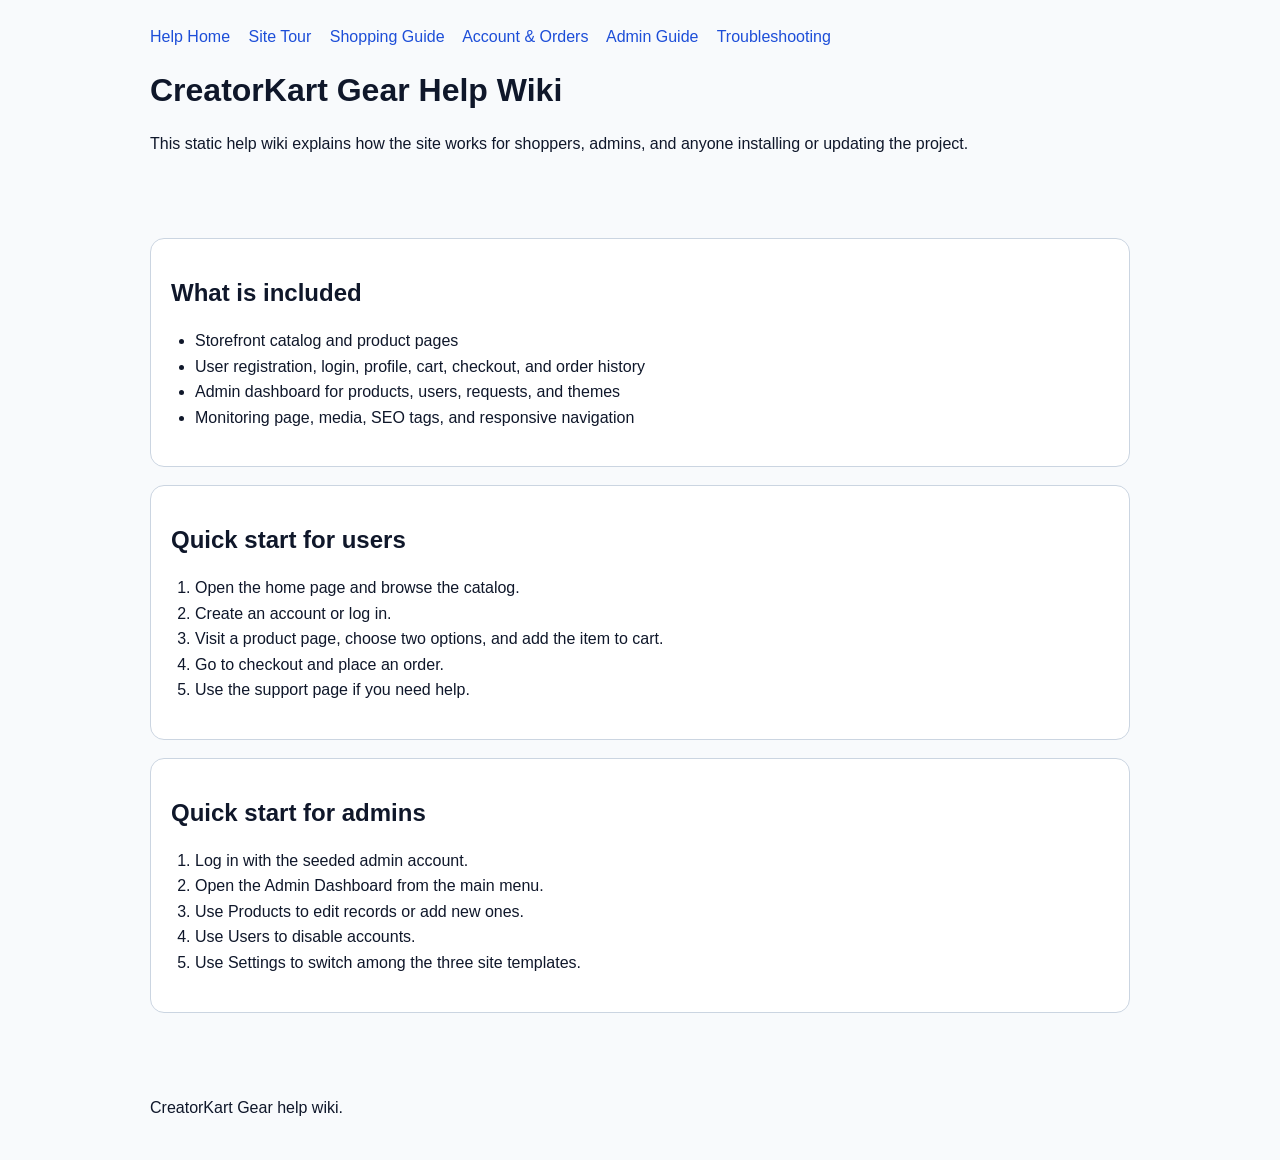
<file: COMP3077/index.html>
<!DOCTYPE html><html lang="en"><head><meta charset="UTF-8"><meta name="viewport" content="width=device-width,initial-scale=1"><title>CreatorKart Help Home</title><style>
body{font-family:Arial,Helvetica,sans-serif;background:#f8fafc;color:#0f172a;margin:0;line-height:1.6}
header,main,footer{max-width:980px;margin:auto;padding:24px}
nav a{margin-right:14px;color:#1d4ed8;text-decoration:none}
.card{background:#fff;border:1px solid #cbd5e1;border-radius:14px;padding:20px;margin:18px 0}
code,pre{background:#e2e8f0;padding:2px 6px;border-radius:6px}
h1,h2{line-height:1.2}
ul,ol{padding-left:24px}
</style></head><body>
<header><nav>
<a href="index.html">Help Home</a>
<a href="site-tour.html">Site Tour</a>
<a href="shopping-guide.html">Shopping Guide</a>
<a href="account-and-orders.html">Account & Orders</a>
<a href="admin-guide.html">Admin Guide</a>
<a href="troubleshooting.html">Troubleshooting</a>
</nav><h1>CreatorKart Gear Help Wiki</h1><p>This static help wiki explains how the site works for shoppers, admins, and anyone installing or updating the project.</p></header>
<main>
<section class="card"><h2>What is included</h2><ul><li>Storefront catalog and product pages</li><li>User registration, login, profile, cart, checkout, and order history</li><li>Admin dashboard for products, users, requests, and themes</li><li>Monitoring page, media, SEO tags, and responsive navigation</li></ul></section>
<section class="card"><h2>Quick start for users</h2><ol><li>Open the home page and browse the catalog.</li><li>Create an account or log in.</li><li>Visit a product page, choose two options, and add the item to cart.</li><li>Go to checkout and place an order.</li><li>Use the support page if you need help.</li></ol></section>
<section class="card"><h2>Quick start for admins</h2><ol><li>Log in with the seeded admin account.</li><li>Open the Admin Dashboard from the main menu.</li><li>Use Products to edit records or add new ones.</li><li>Use Users to disable accounts.</li><li>Use Settings to switch among the three site templates.</li></ol></section>
</main><footer><p>CreatorKart Gear help wiki.</p></footer></body></html>
</file>
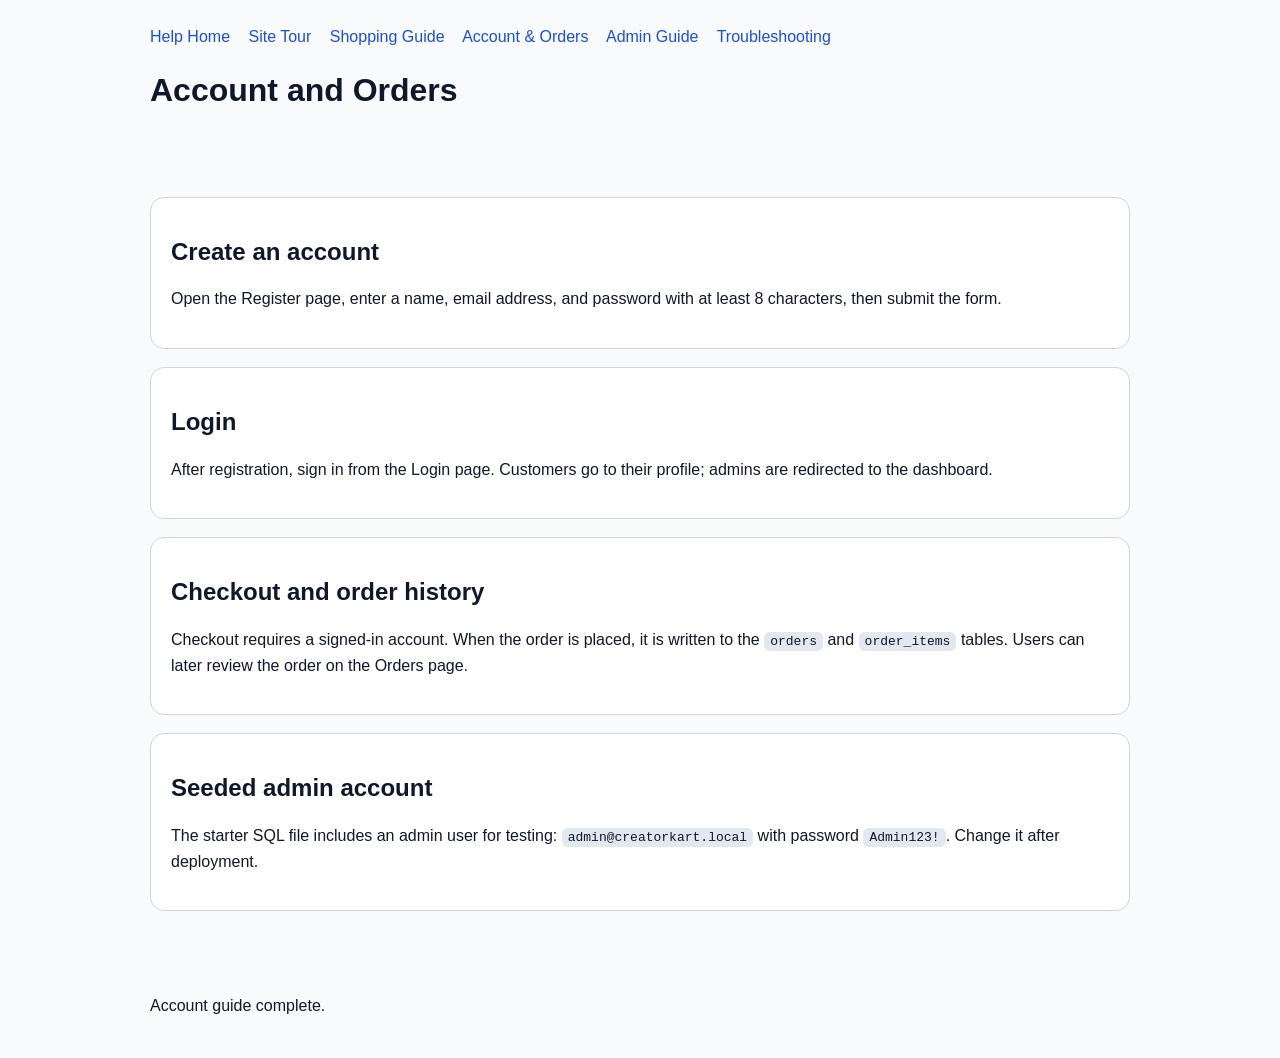
<file: COMP3077/account-and-orders.html>
<!DOCTYPE html><html lang="en"><head><meta charset="UTF-8"><meta name="viewport" content="width=device-width,initial-scale=1"><title>Account and Orders</title><style>
body{font-family:Arial,Helvetica,sans-serif;background:#f8fafc;color:#0f172a;margin:0;line-height:1.6}
header,main,footer{max-width:980px;margin:auto;padding:24px}
nav a{margin-right:14px;color:#1d4ed8;text-decoration:none}
.card{background:#fff;border:1px solid #cbd5e1;border-radius:14px;padding:20px;margin:18px 0}
code,pre{background:#e2e8f0;padding:2px 6px;border-radius:6px}
h1,h2{line-height:1.2}
ul,ol{padding-left:24px}
</style></head><body>
<header><nav>
<a href="index.html">Help Home</a>
<a href="site-tour.html">Site Tour</a>
<a href="shopping-guide.html">Shopping Guide</a>
<a href="account-and-orders.html">Account & Orders</a>
<a href="admin-guide.html">Admin Guide</a>
<a href="troubleshooting.html">Troubleshooting</a>
</nav><h1>Account and Orders</h1></header>
<main>
<section class="card"><h2>Create an account</h2><p>Open the Register page, enter a name, email address, and password with at least 8 characters, then submit the form.</p></section>
<section class="card"><h2>Login</h2><p>After registration, sign in from the Login page. Customers go to their profile; admins are redirected to the dashboard.</p></section>
<section class="card"><h2>Checkout and order history</h2><p>Checkout requires a signed-in account. When the order is placed, it is written to the <code>orders</code> and <code>order_items</code> tables. Users can later review the order on the Orders page.</p></section>
<section class="card"><h2>Seeded admin account</h2><p>The starter SQL file includes an admin user for testing: <code>admin@creatorkart.local</code> with password <code>Admin123!</code>. Change it after deployment.</p></section>
</main><footer><p>Account guide complete.</p></footer></body></html>
</file>
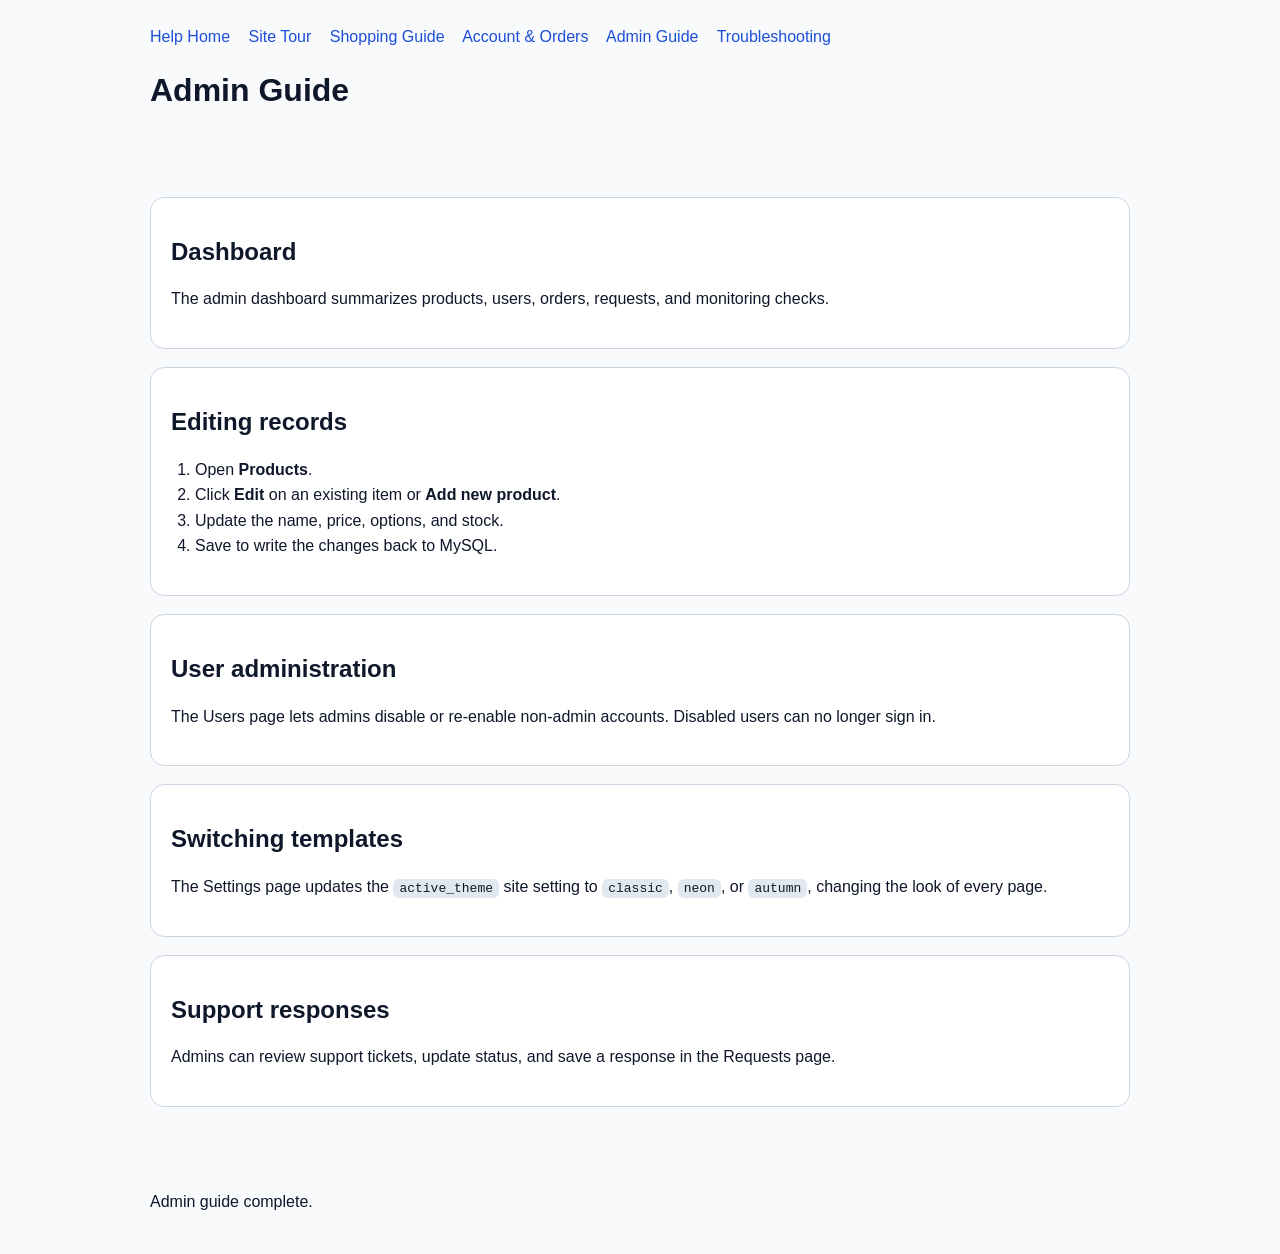
<file: COMP3077/admin-guide.html>
<!DOCTYPE html><html lang="en"><head><meta charset="UTF-8"><meta name="viewport" content="width=device-width,initial-scale=1"><title>Admin Guide</title><style>
body{font-family:Arial,Helvetica,sans-serif;background:#f8fafc;color:#0f172a;margin:0;line-height:1.6}
header,main,footer{max-width:980px;margin:auto;padding:24px}
nav a{margin-right:14px;color:#1d4ed8;text-decoration:none}
.card{background:#fff;border:1px solid #cbd5e1;border-radius:14px;padding:20px;margin:18px 0}
code,pre{background:#e2e8f0;padding:2px 6px;border-radius:6px}
h1,h2{line-height:1.2}
ul,ol{padding-left:24px}
</style></head><body>
<header><nav>
<a href="index.html">Help Home</a>
<a href="site-tour.html">Site Tour</a>
<a href="shopping-guide.html">Shopping Guide</a>
<a href="account-and-orders.html">Account & Orders</a>
<a href="admin-guide.html">Admin Guide</a>
<a href="troubleshooting.html">Troubleshooting</a>
</nav><h1>Admin Guide</h1></header>
<main>
<section class="card"><h2>Dashboard</h2><p>The admin dashboard summarizes products, users, orders, requests, and monitoring checks.</p></section>
<section class="card"><h2>Editing records</h2><ol><li>Open <strong>Products</strong>.</li><li>Click <strong>Edit</strong> on an existing item or <strong>Add new product</strong>.</li><li>Update the name, price, options, and stock.</li><li>Save to write the changes back to MySQL.</li></ol></section>
<section class="card"><h2>User administration</h2><p>The Users page lets admins disable or re-enable non-admin accounts. Disabled users can no longer sign in.</p></section>
<section class="card"><h2>Switching templates</h2><p>The Settings page updates the <code>active_theme</code> site setting to <code>classic</code>, <code>neon</code>, or <code>autumn</code>, changing the look of every page.</p></section>
<section class="card"><h2>Support responses</h2><p>Admins can review support tickets, update status, and save a response in the Requests page.</p></section>
</main><footer><p>Admin guide complete.</p></footer></body></html>
</file>
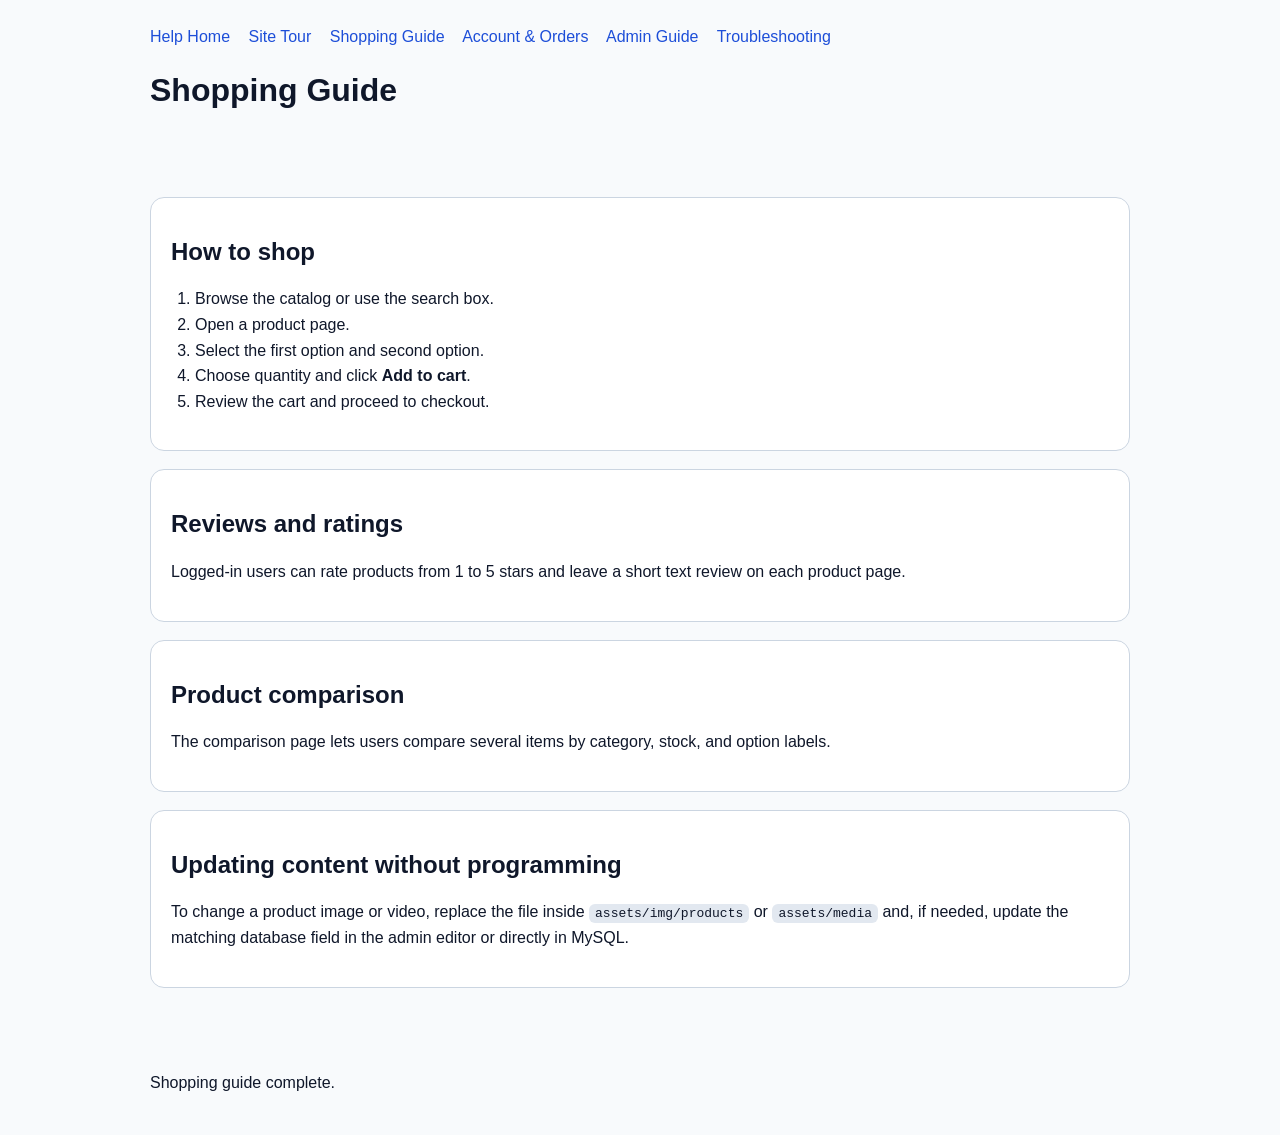
<file: COMP3077/shopping-guide.html>
<!DOCTYPE html><html lang="en"><head><meta charset="UTF-8"><meta name="viewport" content="width=device-width,initial-scale=1"><title>Shopping Guide</title><style>
body{font-family:Arial,Helvetica,sans-serif;background:#f8fafc;color:#0f172a;margin:0;line-height:1.6}
header,main,footer{max-width:980px;margin:auto;padding:24px}
nav a{margin-right:14px;color:#1d4ed8;text-decoration:none}
.card{background:#fff;border:1px solid #cbd5e1;border-radius:14px;padding:20px;margin:18px 0}
code,pre{background:#e2e8f0;padding:2px 6px;border-radius:6px}
h1,h2{line-height:1.2}
ul,ol{padding-left:24px}
</style></head><body>
<header><nav>
<a href="index.html">Help Home</a>
<a href="site-tour.html">Site Tour</a>
<a href="shopping-guide.html">Shopping Guide</a>
<a href="account-and-orders.html">Account & Orders</a>
<a href="admin-guide.html">Admin Guide</a>
<a href="troubleshooting.html">Troubleshooting</a>
</nav><h1>Shopping Guide</h1></header>
<main>
<section class="card"><h2>How to shop</h2><ol><li>Browse the catalog or use the search box.</li><li>Open a product page.</li><li>Select the first option and second option.</li><li>Choose quantity and click <strong>Add to cart</strong>.</li><li>Review the cart and proceed to checkout.</li></ol></section>
<section class="card"><h2>Reviews and ratings</h2><p>Logged-in users can rate products from 1 to 5 stars and leave a short text review on each product page.</p></section>
<section class="card"><h2>Product comparison</h2><p>The comparison page lets users compare several items by category, stock, and option labels.</p></section>
<section class="card"><h2>Updating content without programming</h2><p>To change a product image or video, replace the file inside <code>assets/img/products</code> or <code>assets/media</code> and, if needed, update the matching database field in the admin editor or directly in MySQL.</p></section>
</main><footer><p>Shopping guide complete.</p></footer></body></html>
</file>
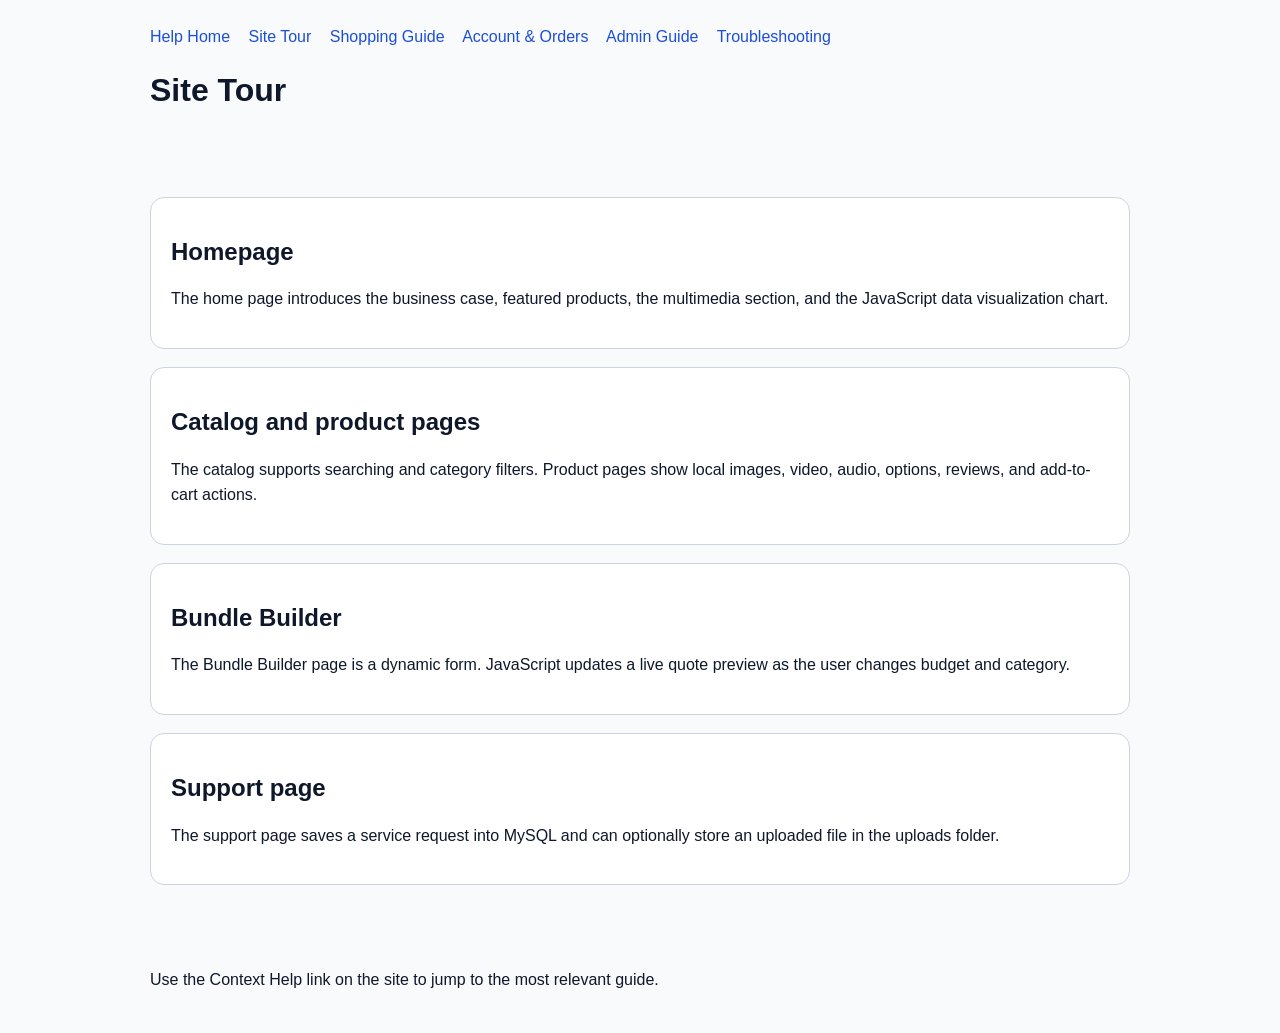
<file: COMP3077/site-tour.html>
<!DOCTYPE html><html lang="en"><head><meta charset="UTF-8"><meta name="viewport" content="width=device-width,initial-scale=1"><title>Site Tour</title><style>
body{font-family:Arial,Helvetica,sans-serif;background:#f8fafc;color:#0f172a;margin:0;line-height:1.6}
header,main,footer{max-width:980px;margin:auto;padding:24px}
nav a{margin-right:14px;color:#1d4ed8;text-decoration:none}
.card{background:#fff;border:1px solid #cbd5e1;border-radius:14px;padding:20px;margin:18px 0}
code,pre{background:#e2e8f0;padding:2px 6px;border-radius:6px}
h1,h2{line-height:1.2}
ul,ol{padding-left:24px}
</style></head><body>
<header><nav>
<a href="index.html">Help Home</a>
<a href="site-tour.html">Site Tour</a>
<a href="shopping-guide.html">Shopping Guide</a>
<a href="account-and-orders.html">Account & Orders</a>
<a href="admin-guide.html">Admin Guide</a>
<a href="troubleshooting.html">Troubleshooting</a>
</nav><h1>Site Tour</h1></header>
<main>
<section class="card"><h2>Homepage</h2><p>The home page introduces the business case, featured products, the multimedia section, and the JavaScript data visualization chart.</p></section>
<section class="card"><h2>Catalog and product pages</h2><p>The catalog supports searching and category filters. Product pages show local images, video, audio, options, reviews, and add-to-cart actions.</p></section>
<section class="card"><h2>Bundle Builder</h2><p>The Bundle Builder page is a dynamic form. JavaScript updates a live quote preview as the user changes budget and category.</p></section>
<section class="card"><h2>Support page</h2><p>The support page saves a service request into MySQL and can optionally store an uploaded file in the uploads folder.</p></section>
</main><footer><p>Use the Context Help link on the site to jump to the most relevant guide.</p></footer></body></html>
</file>
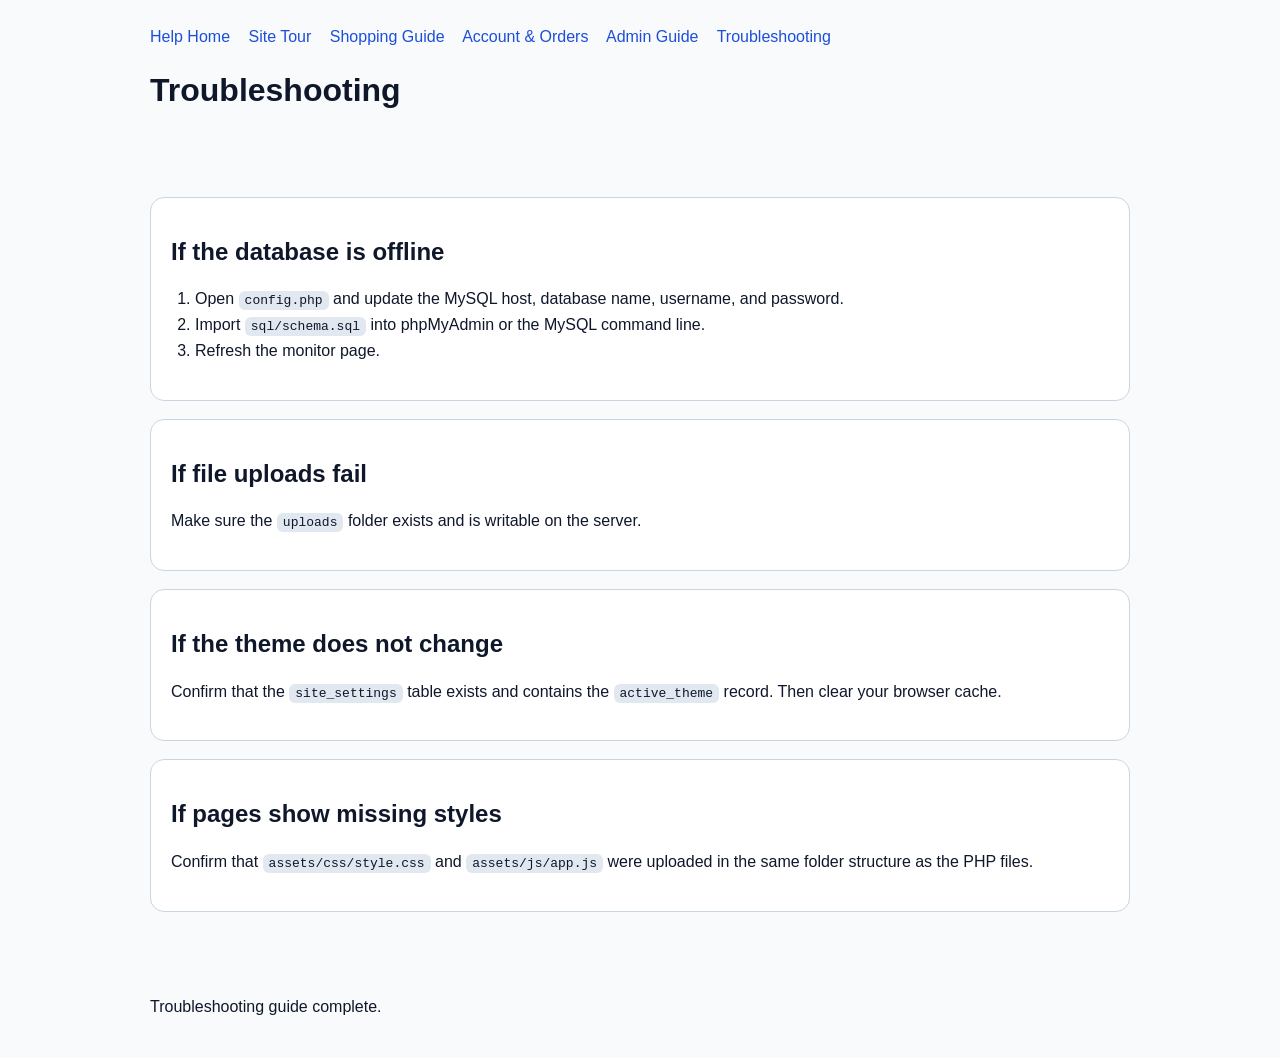
<file: COMP3077/troubleshooting.html>
<!DOCTYPE html><html lang="en"><head><meta charset="UTF-8"><meta name="viewport" content="width=device-width,initial-scale=1"><title>Troubleshooting</title><style>
body{font-family:Arial,Helvetica,sans-serif;background:#f8fafc;color:#0f172a;margin:0;line-height:1.6}
header,main,footer{max-width:980px;margin:auto;padding:24px}
nav a{margin-right:14px;color:#1d4ed8;text-decoration:none}
.card{background:#fff;border:1px solid #cbd5e1;border-radius:14px;padding:20px;margin:18px 0}
code,pre{background:#e2e8f0;padding:2px 6px;border-radius:6px}
h1,h2{line-height:1.2}
ul,ol{padding-left:24px}
</style></head><body>
<header><nav>
<a href="index.html">Help Home</a>
<a href="site-tour.html">Site Tour</a>
<a href="shopping-guide.html">Shopping Guide</a>
<a href="account-and-orders.html">Account & Orders</a>
<a href="admin-guide.html">Admin Guide</a>
<a href="troubleshooting.html">Troubleshooting</a>
</nav><h1>Troubleshooting</h1></header>
<main>
<section class="card"><h2>If the database is offline</h2><ol><li>Open <code>config.php</code> and update the MySQL host, database name, username, and password.</li><li>Import <code>sql/schema.sql</code> into phpMyAdmin or the MySQL command line.</li><li>Refresh the monitor page.</li></ol></section>
<section class="card"><h2>If file uploads fail</h2><p>Make sure the <code>uploads</code> folder exists and is writable on the server.</p></section>
<section class="card"><h2>If the theme does not change</h2><p>Confirm that the <code>site_settings</code> table exists and contains the <code>active_theme</code> record. Then clear your browser cache.</p></section>
<section class="card"><h2>If pages show missing styles</h2><p>Confirm that <code>assets/css/style.css</code> and <code>assets/js/app.js</code> were uploaded in the same folder structure as the PHP files.</p></section>
</main><footer><p>Troubleshooting guide complete.</p></footer></body></html>
</file>
